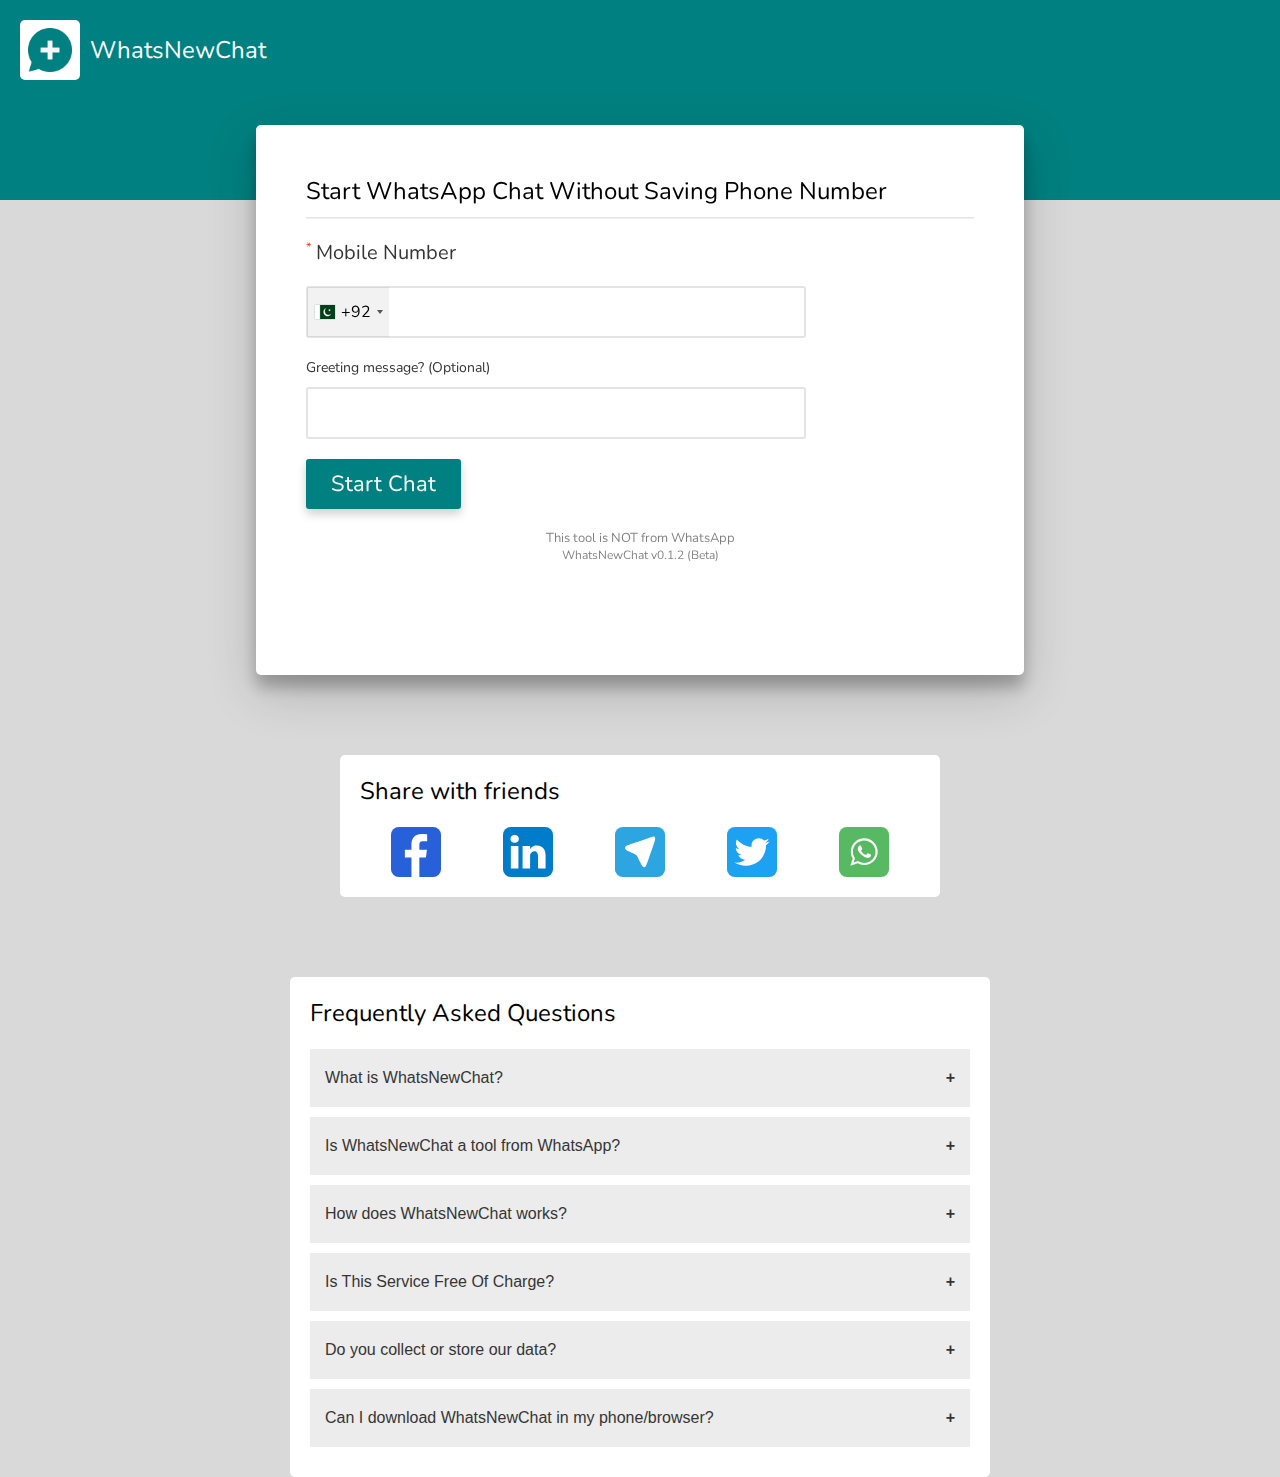
<file: index.html>
<!DOCTYPE html>
<html lang="en">
  <head>
    <meta charset="UTF-8" />
    <meta name="viewport" content="width=device-width, initial-scale=1.0" />
    <meta http-equiv="X-UA-Compatible" content="ie=edge" />
    <meta
      name="description"
      content="WhatsNewChat - Start a WhatsApp chat without saving phone number in your contacts"
    />
    <meta name="theme-color" content="#128C7E" />
    <meta name="msapplication-TileColor" content="#128C7E" />
    <meta name="msapplication-TileImage" content="./images/logo-192.png" />
    <meta name="apple-mobile-web-app-title" content="WhatsNewChat" />
    <meta name="application-name" content="WhatsNewChat" />
    <link rel="icon" type="image/png" href="./images/fav.png" />
    <link rel="canonical" href="https://whatsnewchat.com" />

    <!-- Apple and Android home screen icons -->
    <link href="./images/logo-128.png" rel="apple-touch-icon" />
    <!-- 120x120px apple-touch-icon.png -->
    <link href="./images/logo-152.png" rel="apple-touch-icon" sizes="152x152" />
    <link href="./images/logo-167.png" rel="apple-touch-icon" sizes="167x167" />
    <link href="./images/logo-180.png" rel="apple-touch-icon" sizes="180x180" />
    <link href="./images/logo-192.png" rel="icon" sizes="192x192" />
    <link href="./images/logo-128.png" rel="icon" sizes="128x128" />
    <link href="./images/logo-32.png" rel="icon" sizes="32x32" />
    <link href="./images/logo-16.png" rel="icon" sizes="16x16" />

    <!-- Apple hide Safari -->
    <meta name="apple-mobile-web-app-capable" content="yes" />

    <!-- Apple changing the status bar appearance -->
    <meta name="apple-mobile-web-app-status-bar-style" content="black" />

    <!-- Android add to the home screen -->
    <meta name="mobile-web-app-capable" content="yes" />

    <!-- Open graph tags -->
    <meta
      property="og:title"
      content="WhatsNewChat - Start WhatsApp Chat Without Saving Number"
    />
    <meta property="og:site_name" content="WhatsNewChat" />
    <meta property="og:url" content="https://whatsnewchat.com" />
    <meta
      property="og:description"
      content="WhatsNewChat - Start a WhatsApp chat without saving phone number in your contacts"
    />
    <meta property="og:type" content="website" />
    <meta
      property="og:image"
      content="https://whatsnewchat.com/images/logo-512.png"
    />
    <meta property="og:locale" content="en_US" />

    <title>WhatsNewChat - Start WhatsApp Chat Without Saving Number</title>
    <link rel="manifest" href="./manifest.json" />
    <link rel="stylesheet" href="./country_selector/css/intlTelInput.min.css" />
    <link rel="stylesheet" href="./css/toastify.min.css" />
    <link rel="stylesheet" href="./css/app.css" />
    <link rel="stylesheet" href="./css/home.css" />
  </head>

  <body>
    <main>
      <header>
        <div class="logo-section">
          <a href="/">
            <img
              src="./images/logo.png"
              class="logo-img"
              alt="WhatsNewChat Logo"
              title="Start Chat Without Saving Number"
            />
          </a>
          <a href="/">
            <span class="logo-text">WhatsNewChat</span>
          </a>
        </div>
      </header>

      <section class="main-input">
        <h1 class="mb-1">Start WhatsApp Chat Without Saving Phone Number</h1>
        <hr />
        <form id="form" class="mt-2">
          <p class="mb-2 phone-text unselectable"><sup>*</sup> Mobile Number</p>
          <input id="phone" name="phone" type="tel" />

          <p class="mt-2 mb-1 message unselectable">
            Greeting message? (Optional)
          </p>
          <input autocomplete="off" id="message" name="message" type="text" />

          <button type="submit" class="submit-button">Start Chat</button>
        </form>

        <span class="caution unselectable">This tool is NOT from WhatsApp</span>
        <span class="app-version unselectable">WhatsNewChat v0.1.2 (Beta)</span>

        <button id="installApp">Install on this device</button>
        <a href="./app.html" style="display: none">App</a>
      </section>

      <section class="share-with-friends">
        <h2 class="mb-1">Share with friends</h2>
        <div class="icons-container" onclick="handleShare(event)">
          <img
            src="./images/social-icons/facebook.svg"
            data-platform="facebook"
            title="Share on Facebook"
            alt="Share on Facebook"
          />
          <img
            src="./images/social-icons/linkedin.svg"
            data-platform="linkedin"
            title="Share on LinkedIn"
            alt="Share on LinkedIn"
          />
          <img
            src="./images/social-icons/telegram.svg"
            data-platform="telegram"
            title="Share on Telegram"
            alt="Share on Telegram"
          />
          <img
            src="./images/social-icons/twitter.svg"
            data-platform="twitter"
            title="Share on Twitter"
            alt="Share on Twitter"
          />
          <img
            src="./images/social-icons/whatsapp.svg"
            data-platform="whatsapp"
            title="Share on WhatsApp"
            alt="Share on WhatsApp"
          />
        </div>
      </section>

      <section class="faq">
        <h2 class="mb-1">Frequently Asked Questions</h2>
        <div class="faq-container" onclick="handleFAQ(event)">
          <div class="faq">
            <button class="collapsible">What is WhatsNewChat?</button>
            <div class="content">
              <p>
                WhatsNewChat is a simple tool designed to send WhatsApp messages
                without saving number in your contacts.
              </p>
            </div>
          </div>

          <div class="faq">
            <button class="collapsible">
              Is WhatsNewChat a tool from WhatsApp?
            </button>
            <div class="content">
              <p>
                NO, WhatsNewChat is not a tool/service from WhatsApp, this
                service is not associated with Meta, Facebook or WhatsApp in any
                way.
              </p>
            </div>
          </div>

          <div class="faq">
            <button class="collapsible">How does WhatsNewChat works?</button>
            <div class="content">
              <p>
                Pretty simple, just enter the phone number, add some initial
                message if you like or leave that empty and simply click on
                "Start Chat" button. WhatsApp will open with a chat to that
                number.
              </p>
            </div>
          </div>

          <div class="faq">
            <button class="collapsible">Is This Service Free Of Charge?</button>
            <div class="content">
              <p>YES! WhatsNewChat is and will be completely FREE.</p>
            </div>
          </div>

          <div class="faq">
            <button class="collapsible">
              Do you collect or store our data?
            </button>
            <div class="content">
              <p>
                NO. We do not collect any data, none of your data reaches our
                server, all the work is done on your device and data stays on
                your device only.
              </p>
            </div>
          </div>

          <div class="faq">
            <button class="collapsible">
              Can I download WhatsNewChat in my phone/browser?
            </button>
            <div class="content">
              <p>
                WhatsNewChat is an installable PWA, you can download it in your
                device or bookmark it in your browser.
              </p>
            </div>
          </div>
        </div>
      </section>
    </main>

    <script>
      // If browser supports Service Worker..
      if ('serviceWorker' in navigator) {
        navigator.serviceWorker
          .register('./sw.js')
          .then(() => console.log('SW Registered'))
          .catch(error => console.log('SW Registration Failed: :^(', error));
      }
    </script>
    <script src="./country_selector/js/intlTelInput.min.js"></script>
    <script type="text/javascript" src="./js/toastify.js" defer></script>
    <script type="text/javascript" src="./js/script.js" async></script>
    <script type="text/javascript" src="./js/home.js" async></script>

    <!-- Google tag (gtag.js) -->
    <script
      async
      src="https://www.googletagmanager.com/gtag/js?id=UA-115172241-7"
    ></script>
    <script>
      window.dataLayer = window.dataLayer || [];
      function gtag() {
        dataLayer.push(arguments);
      }
      gtag('js', new Date());

      gtag('config', 'UA-115172241-7');
    </script>
  </body>
</html>
</file>
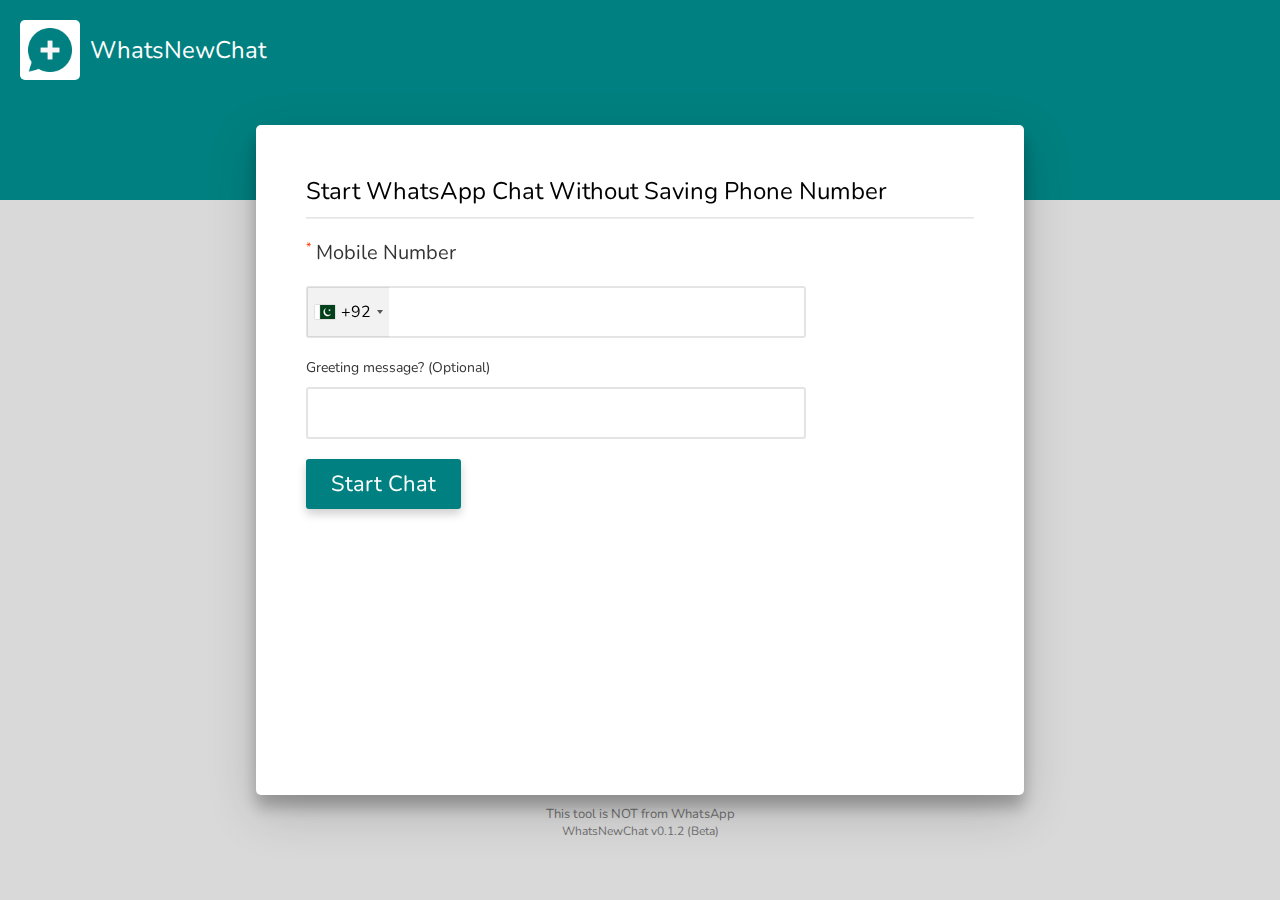
<file: app.html>
<!DOCTYPE html>
<html lang="en">
  <head>
    <meta charset="UTF-8" />
    <meta name="viewport" content="width=device-width, initial-scale=1.0" />
    <meta http-equiv="X-UA-Compatible" content="ie=edge" />
    <meta
      name="description"
      content="WhatsNewChat - Start a WhatsApp chat without saving phone number in your contacts"
    />
    <meta name="theme-color" content="#128C7E" />
    <meta name="msapplication-TileColor" content="#128C7E" />
    <meta name="msapplication-TileImage" content="./images/logo-192.png" />
    <meta name="apple-mobile-web-app-title" content="WhatsNewChat" />
    <meta name="application-name" content="WhatsNewChat" />
    <link rel="icon" type="image/png" href="./images/fav.png" />
    <link rel="canonical" href="https://whatsnewchat.com" />

    <!-- Apple and Android home screen icons -->
    <link href="./images/logo-128.png" rel="apple-touch-icon" />
    <!-- 120x120px apple-touch-icon.png -->
    <link href="./images/logo-152.png" rel="apple-touch-icon" sizes="152x152" />
    <link href="./images/logo-167.png" rel="apple-touch-icon" sizes="167x167" />
    <link href="./images/logo-180.png" rel="apple-touch-icon" sizes="180x180" />
    <link href="./images/logo-192.png" rel="icon" sizes="192x192" />
    <link href="./images/logo-128.png" rel="icon" sizes="128x128" />
    <link href="./images/logo-32.png" rel="icon" sizes="32x32" />
    <link href="./images/logo-16.png" rel="icon" sizes="16x16" />

    <!-- Apple hide Safari -->
    <meta name="apple-mobile-web-app-capable" content="yes" />

    <!-- Apple changing the status bar appearance -->
    <meta name="apple-mobile-web-app-status-bar-style" content="black" />

    <!-- Android add to the home screen -->
    <meta name="mobile-web-app-capable" content="yes" />

    <!-- Open graph tags -->
    <meta
      property="og:title"
      content="WhatsNewChat - Start WhatsApp Chat Without Saving Number"
    />
    <meta property="og:site_name" content="WhatsNewChat" />
    <meta property="og:url" content="https://whatsnewchat.com" />
    <meta
      property="og:description"
      content="WhatsNewChat - Start a WhatsApp chat without saving phone number in your contacts"
    />
    <meta property="og:type" content="website" />
    <meta
      property="og:image"
      content="https://whatsnewchat.com/images/logo-512.png"
    />
    <meta property="og:locale" content="en_US" />

    <title>WhatsNewChat - Start WhatsApp Chat Without Saving Number</title>
    <link rel="manifest" href="./manifest.json" />
    <link rel="stylesheet" href="./country_selector/css/intlTelInput.min.css" />
    <link rel="stylesheet" href="./css/toastify.min.css" />
    <link rel="stylesheet" href="./css/app.css" />
  </head>

  <body>
    <main>
      <header>
        <div class="logo-section">
          <a href="/app.html">
            <img
              src="./images/logo.png"
              class="logo-img"
              alt="WhatsNewChat logo"
              title="Start Chat Without Saving Number"
            />
          </a>
          <a href="/app.html">
            <span class="logo-text">WhatsNewChat</span>
          </a>
        </div>
      </header>
      <section class="main-input">
        <h1 class="mb-1">Start WhatsApp Chat Without Saving Phone Number</h1>
        <hr />
        <form id="form" class="mt-2">
          <p class="mb-2 phone-text unselectable"><sup>*</sup> Mobile Number</p>
          <input id="phone" name="phone" type="tel" />

          <p class="mt-2 mb-1 message unselectable">
            Greeting message? (Optional)
          </p>
          <input id="message" name="message" type="text" />

          <button type="submit" class="submit-button">Start Chat</button>
        </form>
      </section>

      <div id="recent-chats">
        <h1 class="title">Recent Chats</h1>
        <span class="helper-text">
          All numbers are stored in your local device, we do not collect any
          information.
        </span>

        <div id="chats-list"></div>
      </div>

      <span class="caution unselectable">This tool is NOT from WhatsApp</span>
      <span class="app-version unselectable">WhatsNewChat v0.1.2 (Beta)</span>
    </main>

    <script>
      // // If browser supports Service Worker..
      if ('serviceWorker' in navigator) {
        navigator.serviceWorker
          .register('./sw.js')
          .then(() => console.log('SW Registered'))
          .catch(error => console.log('SW Registration Failed: :^(', error));
      }
    </script>
    <script src="./country_selector/js/intlTelInput.min.js"></script>
    <script type="text/javascript" src="./js/toastify.js" defer></script>
    <script type="text/javascript" src="./js/script.js" async></script>

    <!-- Google tag (gtag.js) -->
    <script
      async
      src="https://www.googletagmanager.com/gtag/js?id=UA-115172241-7"
    ></script>
    <script>
      window.dataLayer = window.dataLayer || [];
      function gtag() {
        dataLayer.push(arguments);
      }
      gtag('js', new Date());

      gtag('config', 'UA-115172241-7');
    </script>
  </body>
</html>
</file>
<file: css/app.css>
@font-face{font-family:"Nunito";font-style:normal;font-weight:300;font-display:swap;src:url(../fonts/Nunito/Nunito-300-1.woff2) format("woff2");unicode-range:U+0460-052F,U+1C80-1C88,U+20B4,U+2DE0-2DFF,U+A640-A69F,U+FE2E-FE2F}@font-face{font-family:"Nunito";font-style:normal;font-weight:300;font-display:swap;src:url(../fonts/Nunito/Nunito-300-2.woff2) format("woff2");unicode-range:U+0301,U+0400-045F,U+0490-0491,U+04B0-04B1,U+2116}@font-face{font-family:"Nunito";font-style:normal;font-weight:300;font-display:swap;src:url(../fonts/Nunito/Nunito-300-3.woff2) format("woff2");unicode-range:U+0102-0103,U+0110-0111,U+0128-0129,U+0168-0169,U+01A0-01A1,U+01AF-01B0,U+1EA0-1EF9,U+20AB}@font-face{font-family:"Nunito";font-style:normal;font-weight:300;font-display:swap;src:url(../fonts/Nunito/Nunito-300-4.woff2) format("woff2");unicode-range:U+0100-024F,U+0259,U+1E00-1EFF,U+2020,U+20A0-20AB,U+20AD-20CF,U+2113,U+2C60-2C7F,U+A720-A7FF}@font-face{font-family:"Nunito";font-style:normal;font-weight:300;font-display:swap;src:url(../fonts/Nunito/Nunito-300-5.woff2) format("woff2");unicode-range:U+0000-00FF,U+0131,U+0152-0153,U+02BB-02BC,U+02C6,U+02DA,U+02DC,U+2000-206F,U+2074,U+20AC,U+2122,U+2191,U+2193,U+2212,U+2215,U+FEFF,U+FFFD}@font-face{font-family:"Nunito";font-style:normal;font-weight:400;font-display:swap;src:url(../fonts/Nunito/Nunito-400-1.woff2) format("woff2");unicode-range:U+0460-052F,U+1C80-1C88,U+20B4,U+2DE0-2DFF,U+A640-A69F,U+FE2E-FE2F}@font-face{font-family:"Nunito";font-style:normal;font-weight:400;font-display:swap;src:url(../fonts/Nunito/Nunito-400-2.woff2) format("woff2");unicode-range:U+0301,U+0400-045F,U+0490-0491,U+04B0-04B1,U+2116}@font-face{font-family:"Nunito";font-style:normal;font-weight:400;font-display:swap;src:url(../fonts/Nunito/Nunito-400-3.woff2) format("woff2");unicode-range:U+0102-0103,U+0110-0111,U+0128-0129,U+0168-0169,U+01A0-01A1,U+01AF-01B0,U+1EA0-1EF9,U+20AB}@font-face{font-family:"Nunito";font-style:normal;font-weight:400;font-display:swap;src:url(../fonts/Nunito/Nunito-400-4.woff2) format("woff2");unicode-range:U+0100-024F,U+0259,U+1E00-1EFF,U+2020,U+20A0-20AB,U+20AD-20CF,U+2113,U+2C60-2C7F,U+A720-A7FF}@font-face{font-family:"Nunito";font-style:normal;font-weight:400;font-display:swap;src:url(../fonts/Nunito/Nunito-400-5.woff2) format("woff2");unicode-range:U+0000-00FF,U+0131,U+0152-0153,U+02BB-02BC,U+02C6,U+02DA,U+02DC,U+2000-206F,U+2074,U+20AC,U+2122,U+2191,U+2193,U+2212,U+2215,U+FEFF,U+FFFD}:root{--theme-color: #008080}*{margin:0;padding:0;box-sizing:border-box;outline:none}html,body{height:100%}html{scroll-behavior:smooth}body{font-family:"Nunito",sans-serif;background:rgba(0,0,0,.15)}p{color:#353535}.m-1{margin:10px}.m-2{margin:20px}.mt-1{margin-top:10px}.mt-2{margin-top:20px}.mr-1{margin-right:10px}.mr-2{margin-right:20px}.mb-1{margin-bottom:10px}.mb-2{margin-bottom:20px}.ml-1{margin-left:10px}.ml-2{margin-left:20px}hr{border-color:rgba(102,102,102,.1)}.unselectable{-webkit-user-select:none;-moz-user-select:none;-ms-user-select:none;user-select:none}input:-webkit-autofill{box-shadow:0 0 0 30px #fff inset !important}main{position:relative;display:flex;flex-direction:column;min-height:600px;height:100%;width:100%;padding-bottom:30px}main header{position:fixed;z-index:5;top:0;background:var(--theme-color);width:100%;height:200px;padding:20px;display:flex;align-items:flex-start}main header a{height:60px;display:flex;align-items:center;justify-content:center;text-decoration:none}main header .logo-section{display:flex;align-items:center}main header .logo-img{width:60px;background:#fff;border-radius:5px;padding:8px}main header .logo-text{color:#fff;font-size:24px;margin-left:10px;font-weight:500}main section.main-input{position:relative;z-index:10;margin-top:125px;background:#fff;width:80%;max-width:768px;height:calc(100% - 200px);min-height:550px;max-height:700px;align-self:center;padding:50px;border-radius:5px;box-shadow:0 17px 50px 0 rgba(0,0,0,.19),0 12px 15px 0 rgba(0,0,0,.24)}main section.main-input h1{font-size:24px;font-weight:normal}main section.main-input .phone-text{font-size:20px}main section.main-input .phone-text sup{font-size:12px;color:#ff3c00}main section.main-input .message{font-size:14px}main section.main-input input{font-size:24px;font-weight:lighter;border-radius:3px;border:2px solid #e4e4e4;padding:8px;font-family:inherit}main section.main-input input#phone,main section.main-input input#message{width:100%;max-width:500px}main section.main-input .submit-button{display:block;cursor:pointer;font-size:22px;margin:20px 0 10px 0;background:var(--theme-color);color:#fff;border-radius:3px;border:none;padding:10px 25px;font-family:inherit;box-shadow:0px 5px 10px rgba(0,0,0,.19);text-align:center;text-decoration:none;transition:all .1s}main section.main-input .submit-button:hover{background:#1cad98;box-shadow:0px 3px 10px rgba(0,0,0,.19)}main section.main-input .submit-button:active{background:#179280;box-shadow:0px 5px 10px rgba(0,0,0,.19)}main #recent-chats{display:none}main .caution{display:block;padding-top:10px;width:100%;text-align:center;bottom:40px;opacity:.5;font-size:13px}main .app-version{display:block;width:100%;text-align:center;bottom:20px;opacity:.5;font-size:12px;padding-bottom:10px}.iti{width:100%}@media screen and (max-width: 767px){main{padding-bottom:0}main header{height:150px;padding:10px}main header .logo-img{width:50px}main section.main-input{background:#fff;width:100%;height:100%;min-height:-webkit-max-content;min-height:-moz-max-content;min-height:max-content;margin-top:80px;padding:20px;box-shadow:none;border-radius:0}main section.main-input h1{font-size:20px}main section.main-input .phone-text{font-size:18px}main section.main-input .submit-button{margin:20px auto}main #recent-chats{display:block;background-color:#e4e4e4;width:100%;height:100%;text-align:center;padding-top:8px}main #recent-chats .title{font-size:20px;font-weight:normal}main #recent-chats .helper-text{display:inline-block;font-size:13px;max-width:80%;margin-bottom:10px}main #recent-chats .recent_number{display:block;text-decoration:none;font-size:22px;padding:4px;background-color:#f0f0f0;color:inherit;opacity:.5}main #recent-chats .recent_number:not(:last-child){margin-bottom:5px}main #recent-chats .recent_number:hover,main #recent-chats .recent_number:active{opacity:1}main #recent-chats .recent_number .number{display:block;font-size:22px}main #recent-chats .recent_number .date{display:block;font-size:10px}}/*# sourceMappingURL=app.css.map */
</file>
<file: css/home.css>
main #installApp{display:none;cursor:pointer;font-size:16px;margin:50px auto;border-radius:3px;border:none;padding:5px 8px;font-family:inherit;text-align:center}main section.share-with-friends{position:relative;z-index:10;margin:80px 0 0;background:#fff;width:600px;height:150px;align-self:center;padding:20px;border-radius:5px}main section.share-with-friends h2{font-weight:normal}main section.share-with-friends .icons-container{margin-top:20px;display:flex;align-items:center;flex-direction:row;justify-content:space-around}main section.share-with-friends .icons-container img{width:50px;cursor:pointer}main section.faq{position:relative;z-index:10;margin:80px 0 100px;background:#fff;width:700px;height:auto;align-self:center;padding:20px;border-radius:5px}main section.faq h2{font-weight:normal}main section.faq .faq-container{margin-top:20px}main section.faq .faq-container .faq{margin-bottom:5px}main section.faq .faq-container .faq .collapsible{background-color:rgba(0,0,0,.075);color:#353535;cursor:pointer;padding:20px 15px;width:100%;border:none;text-align:left;outline:none;font-size:16px}main section.faq .faq-container .faq .collapsible.active,main section.faq .faq-container .faq .collapsible:hover{background-color:rgba(0,0,0,.275)}main section.faq .faq-container .faq .collapsible.active:after{content:"−"}main section.faq .faq-container .faq .collapsible:after{content:"+";font-weight:bold;float:right;margin-left:5px}main section.faq .faq-container .faq .content{padding:5px 15px 0px;max-height:0;overflow:hidden;transition:max-height .2s ease-out}@media screen and (max-width: 599px){main header.hidden-small{display:none}main section.share-with-friends{margin:50px 0 0;width:100%;height:100px;padding:10px}main section.share-with-friends h2{text-align:center}main section.share-with-friends .icons-container{margin-top:10px}main section.share-with-friends .icons-container img{width:30px}main section.faq{margin:50px 0;height:auto;padding:10px;width:100%}main section.faq h2{text-align:center}}/*# sourceMappingURL=home.css.map */
</file>
<file: country_selector/css/intlTelInput.min.css>
.iti{position:relative;display:inline-block}.iti *{box-sizing:border-box;-moz-box-sizing:border-box}.iti__hide{display:none}.iti__v-hide{visibility:hidden}.iti input,.iti input[type=tel],.iti input[type=text]{position:relative;z-index:0;margin-top:0!important;margin-bottom:0!important;padding-right:36px;margin-right:0}.iti__flag-container{position:absolute;top:0;bottom:0;right:0;padding:1px}.iti__selected-flag{z-index:1;position:relative;display:flex;align-items:center;height:100%;padding:0 6px 0 8px}.iti__arrow{margin-left:6px;width:0;height:0;border-left:3px solid transparent;border-right:3px solid transparent;border-top:4px solid #555}.iti__arrow--up{border-top:none;border-bottom:4px solid #555}.iti__country-list{position:absolute;z-index:2;list-style:none;text-align:left;padding:0;margin:0 0 0 -1px;box-shadow:1px 1px 4px rgba(0,0,0,.2);background-color:#fff;border:1px solid #ccc;white-space:nowrap;max-height:200px;overflow-y:scroll;-webkit-overflow-scrolling:touch}.iti__country-list--dropup{bottom:100%;margin-bottom:-1px}@media (max-width:500px){.iti__country-list{white-space:normal}}.iti__flag-box{display:inline-block;width:20px}.iti__divider{padding-bottom:5px;margin-bottom:5px;border-bottom:1px solid #ccc}.iti__country{padding:5px 10px;outline:0}.iti__dial-code{color:#999}.iti__country.iti__highlight{background-color:rgba(0,0,0,.05)}.iti__country-name,.iti__dial-code,.iti__flag-box{vertical-align:middle}.iti__country-name,.iti__flag-box{margin-right:6px}.iti--allow-dropdown input,.iti--allow-dropdown input[type=tel],.iti--allow-dropdown input[type=text],.iti--separate-dial-code input,.iti--separate-dial-code input[type=tel],.iti--separate-dial-code input[type=text]{padding-right:6px;padding-left:52px;margin-left:0}.iti--allow-dropdown .iti__flag-container,.iti--separate-dial-code .iti__flag-container{right:auto;left:0}.iti--allow-dropdown .iti__flag-container:hover{cursor:pointer}.iti--allow-dropdown .iti__flag-container:hover .iti__selected-flag{background-color:rgba(0,0,0,.05)}.iti--allow-dropdown input[disabled]+.iti__flag-container:hover,.iti--allow-dropdown input[readonly]+.iti__flag-container:hover{cursor:default}.iti--allow-dropdown input[disabled]+.iti__flag-container:hover .iti__selected-flag,.iti--allow-dropdown input[readonly]+.iti__flag-container:hover .iti__selected-flag{background-color:transparent}.iti--separate-dial-code .iti__selected-flag{background-color:rgba(0,0,0,.05)}.iti--separate-dial-code .iti__selected-dial-code{margin-left:6px}.iti--container{position:absolute;top:-1000px;left:-1000px;z-index:1060;padding:1px}.iti--container:hover{cursor:pointer}.iti-mobile .iti--container{top:30px;bottom:30px;left:30px;right:30px;position:fixed}.iti-mobile .iti__country-list{max-height:100%;width:100%}.iti-mobile .iti__country{padding:10px 10px;line-height:1.5em}.iti__flag{width:20px}.iti__flag.iti__be{width:18px}.iti__flag.iti__ch{width:15px}.iti__flag.iti__mc{width:19px}.iti__flag.iti__ne{width:18px}.iti__flag.iti__np{width:13px}.iti__flag.iti__va{width:15px}@media (-webkit-min-device-pixel-ratio:2),(min-resolution:192dpi){.iti__flag{background-size:5652px 15px}}.iti__flag.iti__ac{height:10px;background-position:0 0}.iti__flag.iti__ad{height:14px;background-position:-22px 0}.iti__flag.iti__ae{height:10px;background-position:-44px 0}.iti__flag.iti__af{height:14px;background-position:-66px 0}.iti__flag.iti__ag{height:14px;background-position:-88px 0}.iti__flag.iti__ai{height:10px;background-position:-110px 0}.iti__flag.iti__al{height:15px;background-position:-132px 0}.iti__flag.iti__am{height:10px;background-position:-154px 0}.iti__flag.iti__ao{height:14px;background-position:-176px 0}.iti__flag.iti__aq{height:14px;background-position:-198px 0}.iti__flag.iti__ar{height:13px;background-position:-220px 0}.iti__flag.iti__as{height:10px;background-position:-242px 0}.iti__flag.iti__at{height:14px;background-position:-264px 0}.iti__flag.iti__au{height:10px;background-position:-286px 0}.iti__flag.iti__aw{height:14px;background-position:-308px 0}.iti__flag.iti__ax{height:13px;background-position:-330px 0}.iti__flag.iti__az{height:10px;background-position:-352px 0}.iti__flag.iti__ba{height:10px;background-position:-374px 0}.iti__flag.iti__bb{height:14px;background-position:-396px 0}.iti__flag.iti__bd{height:12px;background-position:-418px 0}.iti__flag.iti__be{height:15px;background-position:-440px 0}.iti__flag.iti__bf{height:14px;background-position:-460px 0}.iti__flag.iti__bg{height:12px;background-position:-482px 0}.iti__flag.iti__bh{height:12px;background-position:-504px 0}.iti__flag.iti__bi{height:12px;background-position:-526px 0}.iti__flag.iti__bj{height:14px;background-position:-548px 0}.iti__flag.iti__bl{height:14px;background-position:-570px 0}.iti__flag.iti__bm{height:10px;background-position:-592px 0}.iti__flag.iti__bn{height:10px;background-position:-614px 0}.iti__flag.iti__bo{height:14px;background-position:-636px 0}.iti__flag.iti__bq{height:14px;background-position:-658px 0}.iti__flag.iti__br{height:14px;background-position:-680px 0}.iti__flag.iti__bs{height:10px;background-position:-702px 0}.iti__flag.iti__bt{height:14px;background-position:-724px 0}.iti__flag.iti__bv{height:15px;background-position:-746px 0}.iti__flag.iti__bw{height:14px;background-position:-768px 0}.iti__flag.iti__by{height:10px;background-position:-790px 0}.iti__flag.iti__bz{height:14px;background-position:-812px 0}.iti__flag.iti__ca{height:10px;background-position:-834px 0}.iti__flag.iti__cc{height:10px;background-position:-856px 0}.iti__flag.iti__cd{height:15px;background-position:-878px 0}.iti__flag.iti__cf{height:14px;background-position:-900px 0}.iti__flag.iti__cg{height:14px;background-position:-922px 0}.iti__flag.iti__ch{height:15px;background-position:-944px 0}.iti__flag.iti__ci{height:14px;background-position:-961px 0}.iti__flag.iti__ck{height:10px;background-position:-983px 0}.iti__flag.iti__cl{height:14px;background-position:-1005px 0}.iti__flag.iti__cm{height:14px;background-position:-1027px 0}.iti__flag.iti__cn{height:14px;background-position:-1049px 0}.iti__flag.iti__co{height:14px;background-position:-1071px 0}.iti__flag.iti__cp{height:14px;background-position:-1093px 0}.iti__flag.iti__cr{height:12px;background-position:-1115px 0}.iti__flag.iti__cu{height:10px;background-position:-1137px 0}.iti__flag.iti__cv{height:12px;background-position:-1159px 0}.iti__flag.iti__cw{height:14px;background-position:-1181px 0}.iti__flag.iti__cx{height:10px;background-position:-1203px 0}.iti__flag.iti__cy{height:14px;background-position:-1225px 0}.iti__flag.iti__cz{height:14px;background-position:-1247px 0}.iti__flag.iti__de{height:12px;background-position:-1269px 0}.iti__flag.iti__dg{height:10px;background-position:-1291px 0}.iti__flag.iti__dj{height:14px;background-position:-1313px 0}.iti__flag.iti__dk{height:15px;background-position:-1335px 0}.iti__flag.iti__dm{height:10px;background-position:-1357px 0}.iti__flag.iti__do{height:14px;background-position:-1379px 0}.iti__flag.iti__dz{height:14px;background-position:-1401px 0}.iti__flag.iti__ea{height:14px;background-position:-1423px 0}.iti__flag.iti__ec{height:14px;background-position:-1445px 0}.iti__flag.iti__ee{height:13px;background-position:-1467px 0}.iti__flag.iti__eg{height:14px;background-position:-1489px 0}.iti__flag.iti__eh{height:10px;background-position:-1511px 0}.iti__flag.iti__er{height:10px;background-position:-1533px 0}.iti__flag.iti__es{height:14px;background-position:-1555px 0}.iti__flag.iti__et{height:10px;background-position:-1577px 0}.iti__flag.iti__eu{height:14px;background-position:-1599px 0}.iti__flag.iti__fi{height:12px;background-position:-1621px 0}.iti__flag.iti__fj{height:10px;background-position:-1643px 0}.iti__flag.iti__fk{height:10px;background-position:-1665px 0}.iti__flag.iti__fm{height:11px;background-position:-1687px 0}.iti__flag.iti__fo{height:15px;background-position:-1709px 0}.iti__flag.iti__fr{height:14px;background-position:-1731px 0}.iti__flag.iti__ga{height:15px;background-position:-1753px 0}.iti__flag.iti__gb{height:10px;background-position:-1775px 0}.iti__flag.iti__gd{height:12px;background-position:-1797px 0}.iti__flag.iti__ge{height:14px;background-position:-1819px 0}.iti__flag.iti__gf{height:14px;background-position:-1841px 0}.iti__flag.iti__gg{height:14px;background-position:-1863px 0}.iti__flag.iti__gh{height:14px;background-position:-1885px 0}.iti__flag.iti__gi{height:10px;background-position:-1907px 0}.iti__flag.iti__gl{height:14px;background-position:-1929px 0}.iti__flag.iti__gm{height:14px;background-position:-1951px 0}.iti__flag.iti__gn{height:14px;background-position:-1973px 0}.iti__flag.iti__gp{height:14px;background-position:-1995px 0}.iti__flag.iti__gq{height:14px;background-position:-2017px 0}.iti__flag.iti__gr{height:14px;background-position:-2039px 0}.iti__flag.iti__gs{height:10px;background-position:-2061px 0}.iti__flag.iti__gt{height:13px;background-position:-2083px 0}.iti__flag.iti__gu{height:11px;background-position:-2105px 0}.iti__flag.iti__gw{height:10px;background-position:-2127px 0}.iti__flag.iti__gy{height:12px;background-position:-2149px 0}.iti__flag.iti__hk{height:14px;background-position:-2171px 0}.iti__flag.iti__hm{height:10px;background-position:-2193px 0}.iti__flag.iti__hn{height:10px;background-position:-2215px 0}.iti__flag.iti__hr{height:10px;background-position:-2237px 0}.iti__flag.iti__ht{height:12px;background-position:-2259px 0}.iti__flag.iti__hu{height:10px;background-position:-2281px 0}.iti__flag.iti__ic{height:14px;background-position:-2303px 0}.iti__flag.iti__id{height:14px;background-position:-2325px 0}.iti__flag.iti__ie{height:10px;background-position:-2347px 0}.iti__flag.iti__il{height:15px;background-position:-2369px 0}.iti__flag.iti__im{height:10px;background-position:-2391px 0}.iti__flag.iti__in{height:14px;background-position:-2413px 0}.iti__flag.iti__io{height:10px;background-position:-2435px 0}.iti__flag.iti__iq{height:14px;background-position:-2457px 0}.iti__flag.iti__ir{height:12px;background-position:-2479px 0}.iti__flag.iti__is{height:15px;background-position:-2501px 0}.iti__flag.iti__it{height:14px;background-position:-2523px 0}.iti__flag.iti__je{height:12px;background-position:-2545px 0}.iti__flag.iti__jm{height:10px;background-position:-2567px 0}.iti__flag.iti__jo{height:10px;background-position:-2589px 0}.iti__flag.iti__jp{height:14px;background-position:-2611px 0}.iti__flag.iti__ke{height:14px;background-position:-2633px 0}.iti__flag.iti__kg{height:12px;background-position:-2655px 0}.iti__flag.iti__kh{height:13px;background-position:-2677px 0}.iti__flag.iti__ki{height:10px;background-position:-2699px 0}.iti__flag.iti__km{height:12px;background-position:-2721px 0}.iti__flag.iti__kn{height:14px;background-position:-2743px 0}.iti__flag.iti__kp{height:10px;background-position:-2765px 0}.iti__flag.iti__kr{height:14px;background-position:-2787px 0}.iti__flag.iti__kw{height:10px;background-position:-2809px 0}.iti__flag.iti__ky{height:10px;background-position:-2831px 0}.iti__flag.iti__kz{height:10px;background-position:-2853px 0}.iti__flag.iti__la{height:14px;background-position:-2875px 0}.iti__flag.iti__lb{height:14px;background-position:-2897px 0}.iti__flag.iti__lc{height:10px;background-position:-2919px 0}.iti__flag.iti__li{height:12px;background-position:-2941px 0}.iti__flag.iti__lk{height:10px;background-position:-2963px 0}.iti__flag.iti__lr{height:11px;background-position:-2985px 0}.iti__flag.iti__ls{height:14px;background-position:-3007px 0}.iti__flag.iti__lt{height:12px;background-position:-3029px 0}.iti__flag.iti__lu{height:12px;background-position:-3051px 0}.iti__flag.iti__lv{height:10px;background-position:-3073px 0}.iti__flag.iti__ly{height:10px;background-position:-3095px 0}.iti__flag.iti__ma{height:14px;background-position:-3117px 0}.iti__flag.iti__mc{height:15px;background-position:-3139px 0}.iti__flag.iti__md{height:10px;background-position:-3160px 0}.iti__flag.iti__me{height:10px;background-position:-3182px 0}.iti__flag.iti__mf{height:14px;background-position:-3204px 0}.iti__flag.iti__mg{height:14px;background-position:-3226px 0}.iti__flag.iti__mh{height:11px;background-position:-3248px 0}.iti__flag.iti__mk{height:10px;background-position:-3270px 0}.iti__flag.iti__ml{height:14px;background-position:-3292px 0}.iti__flag.iti__mm{height:14px;background-position:-3314px 0}.iti__flag.iti__mn{height:10px;background-position:-3336px 0}.iti__flag.iti__mo{height:14px;background-position:-3358px 0}.iti__flag.iti__mp{height:10px;background-position:-3380px 0}.iti__flag.iti__mq{height:14px;background-position:-3402px 0}.iti__flag.iti__mr{height:14px;background-position:-3424px 0}.iti__flag.iti__ms{height:10px;background-position:-3446px 0}.iti__flag.iti__mt{height:14px;background-position:-3468px 0}.iti__flag.iti__mu{height:14px;background-position:-3490px 0}.iti__flag.iti__mv{height:14px;background-position:-3512px 0}.iti__flag.iti__mw{height:14px;background-position:-3534px 0}.iti__flag.iti__mx{height:12px;background-position:-3556px 0}.iti__flag.iti__my{height:10px;background-position:-3578px 0}.iti__flag.iti__mz{height:14px;background-position:-3600px 0}.iti__flag.iti__na{height:14px;background-position:-3622px 0}.iti__flag.iti__nc{height:10px;background-position:-3644px 0}.iti__flag.iti__ne{height:15px;background-position:-3666px 0}.iti__flag.iti__nf{height:10px;background-position:-3686px 0}.iti__flag.iti__ng{height:10px;background-position:-3708px 0}.iti__flag.iti__ni{height:12px;background-position:-3730px 0}.iti__flag.iti__nl{height:14px;background-position:-3752px 0}.iti__flag.iti__no{height:15px;background-position:-3774px 0}.iti__flag.iti__np{height:15px;background-position:-3796px 0}.iti__flag.iti__nr{height:10px;background-position:-3811px 0}.iti__flag.iti__nu{height:10px;background-position:-3833px 0}.iti__flag.iti__nz{height:10px;background-position:-3855px 0}.iti__flag.iti__om{height:10px;background-position:-3877px 0}.iti__flag.iti__pa{height:14px;background-position:-3899px 0}.iti__flag.iti__pe{height:14px;background-position:-3921px 0}.iti__flag.iti__pf{height:14px;background-position:-3943px 0}.iti__flag.iti__pg{height:15px;background-position:-3965px 0}.iti__flag.iti__ph{height:10px;background-position:-3987px 0}.iti__flag.iti__pk{height:14px;background-position:-4009px 0}.iti__flag.iti__pl{height:13px;background-position:-4031px 0}.iti__flag.iti__pm{height:14px;background-position:-4053px 0}.iti__flag.iti__pn{height:10px;background-position:-4075px 0}.iti__flag.iti__pr{height:14px;background-position:-4097px 0}.iti__flag.iti__ps{height:10px;background-position:-4119px 0}.iti__flag.iti__pt{height:14px;background-position:-4141px 0}.iti__flag.iti__pw{height:13px;background-position:-4163px 0}.iti__flag.iti__py{height:11px;background-position:-4185px 0}.iti__flag.iti__qa{height:8px;background-position:-4207px 0}.iti__flag.iti__re{height:14px;background-position:-4229px 0}.iti__flag.iti__ro{height:14px;background-position:-4251px 0}.iti__flag.iti__rs{height:14px;background-position:-4273px 0}.iti__flag.iti__ru{height:14px;background-position:-4295px 0}.iti__flag.iti__rw{height:14px;background-position:-4317px 0}.iti__flag.iti__sa{height:14px;background-position:-4339px 0}.iti__flag.iti__sb{height:10px;background-position:-4361px 0}.iti__flag.iti__sc{height:10px;background-position:-4383px 0}.iti__flag.iti__sd{height:10px;background-position:-4405px 0}.iti__flag.iti__se{height:13px;background-position:-4427px 0}.iti__flag.iti__sg{height:14px;background-position:-4449px 0}.iti__flag.iti__sh{height:10px;background-position:-4471px 0}.iti__flag.iti__si{height:10px;background-position:-4493px 0}.iti__flag.iti__sj{height:15px;background-position:-4515px 0}.iti__flag.iti__sk{height:14px;background-position:-4537px 0}.iti__flag.iti__sl{height:14px;background-position:-4559px 0}.iti__flag.iti__sm{height:15px;background-position:-4581px 0}.iti__flag.iti__sn{height:14px;background-position:-4603px 0}.iti__flag.iti__so{height:14px;background-position:-4625px 0}.iti__flag.iti__sr{height:14px;background-position:-4647px 0}.iti__flag.iti__ss{height:10px;background-position:-4669px 0}.iti__flag.iti__st{height:10px;background-position:-4691px 0}.iti__flag.iti__sv{height:12px;background-position:-4713px 0}.iti__flag.iti__sx{height:14px;background-position:-4735px 0}.iti__flag.iti__sy{height:14px;background-position:-4757px 0}.iti__flag.iti__sz{height:14px;background-position:-4779px 0}.iti__flag.iti__ta{height:10px;background-position:-4801px 0}.iti__flag.iti__tc{height:10px;background-position:-4823px 0}.iti__flag.iti__td{height:14px;background-position:-4845px 0}.iti__flag.iti__tf{height:14px;background-position:-4867px 0}.iti__flag.iti__tg{height:13px;background-position:-4889px 0}.iti__flag.iti__th{height:14px;background-position:-4911px 0}.iti__flag.iti__tj{height:10px;background-position:-4933px 0}.iti__flag.iti__tk{height:10px;background-position:-4955px 0}.iti__flag.iti__tl{height:10px;background-position:-4977px 0}.iti__flag.iti__tm{height:14px;background-position:-4999px 0}.iti__flag.iti__tn{height:14px;background-position:-5021px 0}.iti__flag.iti__to{height:10px;background-position:-5043px 0}.iti__flag.iti__tr{height:14px;background-position:-5065px 0}.iti__flag.iti__tt{height:12px;background-position:-5087px 0}.iti__flag.iti__tv{height:10px;background-position:-5109px 0}.iti__flag.iti__tw{height:14px;background-position:-5131px 0}.iti__flag.iti__tz{height:14px;background-position:-5153px 0}.iti__flag.iti__ua{height:14px;background-position:-5175px 0}.iti__flag.iti__ug{height:14px;background-position:-5197px 0}.iti__flag.iti__um{height:11px;background-position:-5219px 0}.iti__flag.iti__un{height:14px;background-position:-5241px 0}.iti__flag.iti__us{height:11px;background-position:-5263px 0}.iti__flag.iti__uy{height:14px;background-position:-5285px 0}.iti__flag.iti__uz{height:10px;background-position:-5307px 0}.iti__flag.iti__va{height:15px;background-position:-5329px 0}.iti__flag.iti__vc{height:14px;background-position:-5346px 0}.iti__flag.iti__ve{height:14px;background-position:-5368px 0}.iti__flag.iti__vg{height:10px;background-position:-5390px 0}.iti__flag.iti__vi{height:14px;background-position:-5412px 0}.iti__flag.iti__vn{height:14px;background-position:-5434px 0}.iti__flag.iti__vu{height:12px;background-position:-5456px 0}.iti__flag.iti__wf{height:14px;background-position:-5478px 0}.iti__flag.iti__ws{height:10px;background-position:-5500px 0}.iti__flag.iti__xk{height:15px;background-position:-5522px 0}.iti__flag.iti__ye{height:14px;background-position:-5544px 0}.iti__flag.iti__yt{height:14px;background-position:-5566px 0}.iti__flag.iti__za{height:14px;background-position:-5588px 0}.iti__flag.iti__zm{height:14px;background-position:-5610px 0}.iti__flag.iti__zw{height:10px;background-position:-5632px 0}.iti__flag{height:15px;box-shadow:0 0 1px 0 #888;background-image:url(../img/flags.png);background-repeat:no-repeat;background-color:#dbdbdb;background-position:20px 0}@media (-webkit-min-device-pixel-ratio:2),(min-resolution:192dpi){.iti__flag{background-image:url(../img/flags@2x.png)}}.iti__flag.iti__np{background-color:transparent}
</file>
<file: css/toastify.min.css>
/**
 * Minified by jsDelivr using clean-css v5.3.0.
 * Original file: /npm/toastify-js@1.12.0/src/toastify.css
 *
 * Do NOT use SRI with dynamically generated files! More information: https://www.jsdelivr.com/using-sri-with-dynamic-files
 */
/*!
 * Toastify js 1.12.0
 * https://github.com/apvarun/toastify-js
 * @license MIT licensed
 *
 * Copyright (C) 2018 Varun A P
 */
.toastify{padding:12px 20px;color:#fff;display:inline-block;box-shadow:0 3px 6px -1px rgba(0,0,0,.12),0 10px 36px -4px rgba(77,96,232,.3);background:-webkit-linear-gradient(315deg,#73a5ff,#5477f5);background:linear-gradient(135deg,#73a5ff,#5477f5);position:fixed;opacity:0;transition:all .4s cubic-bezier(.215, .61, .355, 1);border-radius:2px;cursor:pointer;text-decoration:none;max-width:calc(50% - 20px);z-index:2147483647}.toastify.on{opacity:1}.toast-close{background:0 0;border:0;color:#fff;cursor:pointer;font-family:inherit;font-size:1em;opacity:.4;padding:0 5px}.toastify-right{right:15px}.toastify-left{left:15px}.toastify-top{top:-150px}.toastify-bottom{bottom:-150px}.toastify-rounded{border-radius:25px}.toastify-avatar{width:1.5em;height:1.5em;margin:-7px 5px;border-radius:2px}.toastify-center{margin-left:auto;margin-right:auto;left:0;right:0;max-width:fit-content;max-width:-moz-fit-content}@media only screen and (max-width:360px){.toastify-left,.toastify-right{margin-left:auto;margin-right:auto;left:0;right:0;max-width:fit-content}}
/*# sourceMappingURL=/sm/cb4335d1b03e933ed85cb59fffa60cf51f07567ed09831438c60f59afd166464.map */
</file>
